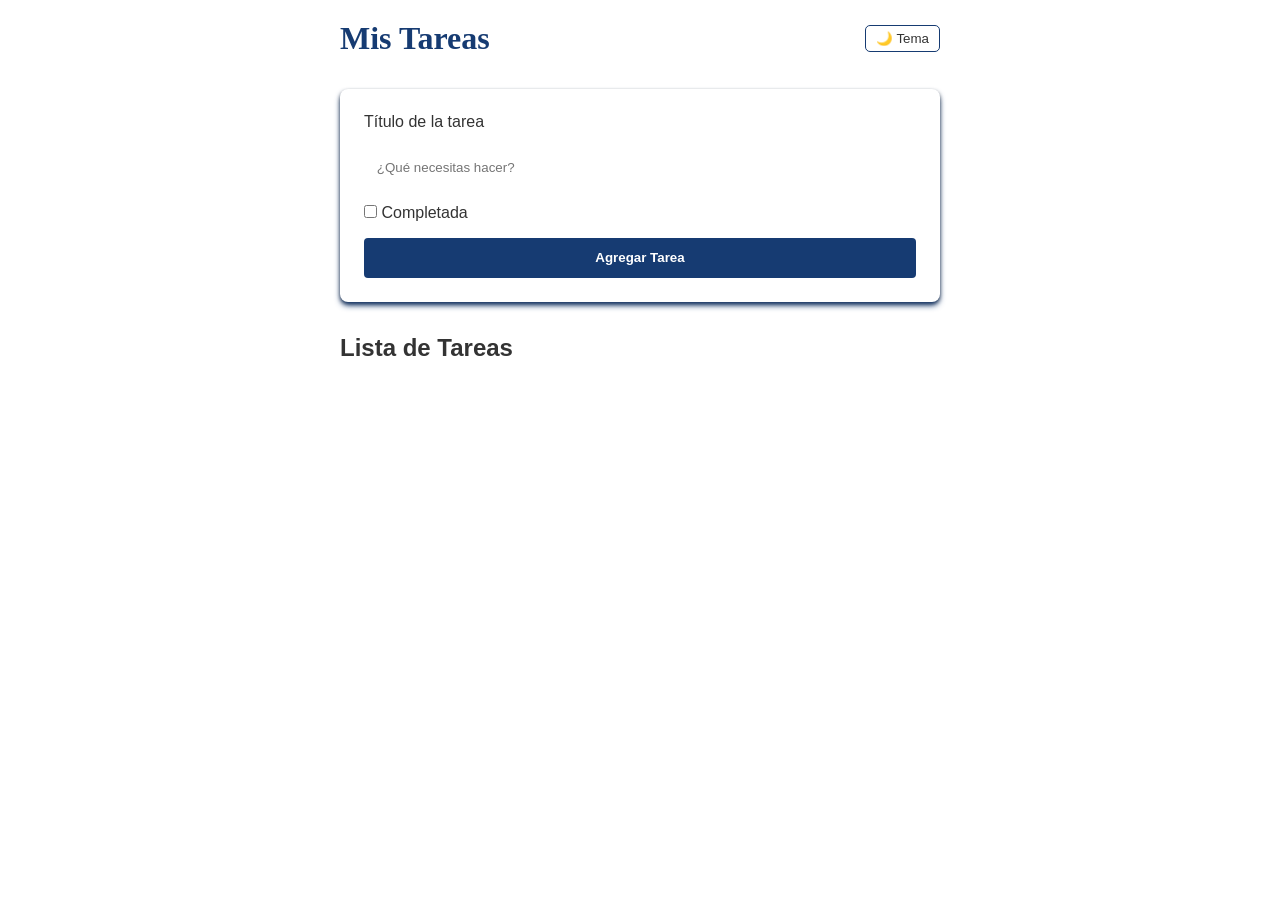
<file: index.html>
<html lang="es">

<head>
    <meta charset="UTF-8">
    <meta name="viewport" content="width=device-width, initial-scale=1.0">
    <title>Gestor de Tareas</title>
    <link rel="stylesheet" href="styles.css">
    <script src="script.js" defer></script>
</head>

<body>
    <div class="app-container">
        <header>
            <h1>Mis Tareas</h1>
            <button id="theme-toggle" class="btn-theme">🌙 Tema</button>
        </header>

        <section class="task-form-section">
            <form id="task-form">
                <div class="input-group">
                    <label for="task-title" class="sr-only">Título de la tarea</label>
                    <input type="text" id="task-title" placeholder="¿Qué necesitas hacer?" required minlength="3">
                </div>
                <div class="checkbox-group">
                    <input type="checkbox" id="task-completed">
                    <label for="task-completed">Completada</label>
                </div>
                <button type="submit" class="btn-primary">Agregar Tarea</button>
            </form>
            <div id="feedback-msg" class="feedback hidden"></div>
        </section>

        <section class="task-list-section">
            <h2>Lista de Tareas</h2>
            <div id="loading" class="loading hidden">Cargando tareas...</div>
            <ul id="task-list" class="task-list">

            </ul>
        </section>
    </div>

</body>

</html>
</file>
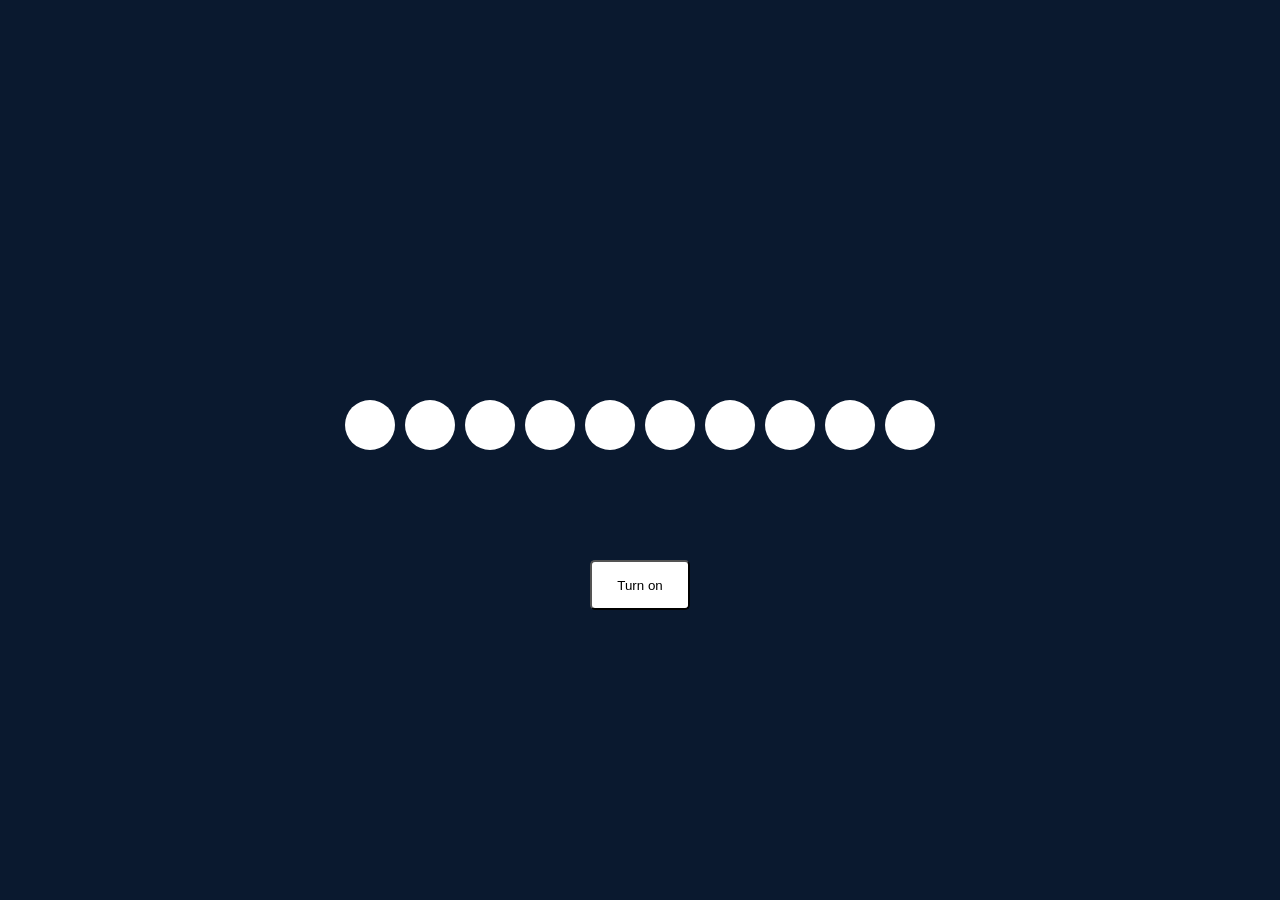
<file: project-2/index.html>
<!DOCTYPE html>
<html lang="en">

<head>
    <meta charset="UTF-8">
    <meta name="viewport" content="width=device-width, initial-scale=1.0">
    <title>Project 2</title>
    <link rel="stylesheet" href="css/styles.css">
    <script src="js/app.js" defer></script>
</head>

<body>
    <div class="light-container">


    </div>
</body>

</html>
</file>
<file: styles.css>
:root {
    --primary-color: #163B72;
    --primary-color-light: #1E5288;
    --secondary-color: #CAFFD5;
    /* Ajuste de color de texto para asegurar legibilidad en fondo blanco */
    --primary-text-color: #333333;
    --secondary-text-color: #163B72;
    --header-font-family: 'Rockwell', serif;
    --background-color: #FFFFFF;

    --primary-title-color: #163B72;
    --primary-btn-color: #163B72;
    --primary-btn-background-color: var(--background-color);

    --primary-color-card: var(--primary-color);
    --primary-color-card-container: white;
    --secondary-color-card: white;
    --border-bottom-card: none;

    --border-picture: var(--primary-color);
    --background-picture: white;

    --fill-color-svg: #d4d426;

    --complemantary-secondary-color-1: #995D8A;
    --complemantary-secondary-color-2: #5D9969;
    --complemantary-secondary-color-3: #5161A6;
    --complemantary-secondary-color-4: #3696D9;

    --container-shadow: var(--primary-color) 0px 4px 6px -1px, #0b0b0b 0px 2px 4px -1px;
}


body.darkmode {
    --primary-color: #0A192F;
    --primary-color-light: #10294D;
    --secondary-color: #58E3C4;
    --primary-text-color: #E0E0E0;
    --secondary-text-color: #E0E0E0;
    --background-color: #0C1E38;

    --primary-title-color: #E0E0E0;
    --primary-btn-color: #58E3C4;
    --primary-btn-background-color: var(--background-color);

    --border-picture: var(--secondary-color);
    --background-picture: var(--secondary-color);

    --primary-color-card: var(--primary-color-light);
    --secondary-color-card: var(--secondary-text-color);
    --border-bottom-card: var(--secondary-color) 0.3em solid;
    --primary-color-card-container: var(--primary-color-light);
    --container-shadow: #000000 0px 4px 6px -1px, #0b0b0b 0px 2px 4px -1px;
}

* {
    box-sizing: border-box;
    margin: 0;
    padding: 0;
}

body {
    background-color: var(--background-color);
    color: var(--primary-text-color);
    font-family: sans-serif;
    transition: background-color 0.3s, color 0.3s;
    padding: 20px;
}

/* Layout */
.app-container {
    max-width: 600px;
    margin: 0 auto;
}

header {
    display: flex;
    justify-content: space-between;
    align-items: center;
    margin-bottom: 2rem;
}

h1 {
    font-family: var(--header-font-family);
    color: var(--primary-title-color);
}

.task-form-section {
    background-color: var(--primary-color-card-container);
    padding: 1.5rem;
    border-radius: 8px;
    box-shadow: var(--container-shadow);
    margin-bottom: 2rem;
    border-bottom: var(--border-bottom-card);
}

#task-form {
    display: flex;
    flex-direction: column;
    gap: 1rem;
}

input[type="text"] {
    margin-top: 1rem;
    padding: 0.8rem;
    border: 1px solid var(--btn-primary-background-color);
    border-radius: 4px;
    width: 100%;
    background-color: var(--btn-primary-background-color);
    color: var(--primary-text-color);
}

input:focus {
    border-color: var(--btn-primary-background-color);
    outline: none;
    box-shadow: 0 0 5px var(--primary-btn-color);
}

.btn-primary {
    background-color: var(--primary-color);
    color: white;
    padding: 0.8rem;
    border: none;
    border-radius: 4px;
    cursor: pointer;
    font-weight: bold;
    transition: opacity 0.2s;
}

.btn-theme {
    background: none;
    border: 1px solid var(--secondary-text-color);
    color: var(--primary-text-color);
    padding: 5px 10px;
    border-radius: 5px;
    cursor: pointer;
}

.btn-primary:hover {
    opacity: 0.7;
}

.task-list {
    list-style: none;
    padding: 0;
}

.task-item {
    background-color: var(--primary-color-card-container);
    border-bottom: var(--border-bottom-card);
    padding: 1rem;
    margin-bottom: 0.8rem;
    border-radius: 4px;
    box-shadow: var(--container-shadow);

    color: var(--secondary-text-color);
}

.hidden {
    display: none;
}
</file>
<file: project-2/css/styles.css>
body {
    padding: 0;
    margin: 0;
    display: flex;
    flex-direction: column;
    align-items: center;
    background-color: #0A192F;
    justify-content: center;
    height: 100vh;

}

.light-container {
    display: flex;
    justify-content: center;
    align-items: center;
    flex-wrap: wrap;
    height: 30%;
    width: 100%;
    gap: 10px;
    justify-self: center;
}

.light {
    width: 50px;
    height: 50px;
    border-radius: 50%;
    background-color: #fff;
}

.button {
    width: 100px;
    height: 50px;
    border-radius: 5px;
    background-color: #fff;
}

.red {
    background-color: #FF0000;
    transition: ease-in-out 0.2s;
    box-shadow: 0 0 10px #FF0000;
}

.green {
    background-color: #60ef00;
    transition: ease-in-out 0.2s;
    box-shadow: 0 0 10px #60ef00;
}

.blue {
    background-color: #00d7ef;
    transition: ease-in-out 0.2s;
    box-shadow: 0 0 10px #00d7ef;
}

.yellow {
    background-color: #ffed00;
    transition: ease-in-out 0.2s;
    box-shadow: 0 0 10px #ffed00;
}
</file>
